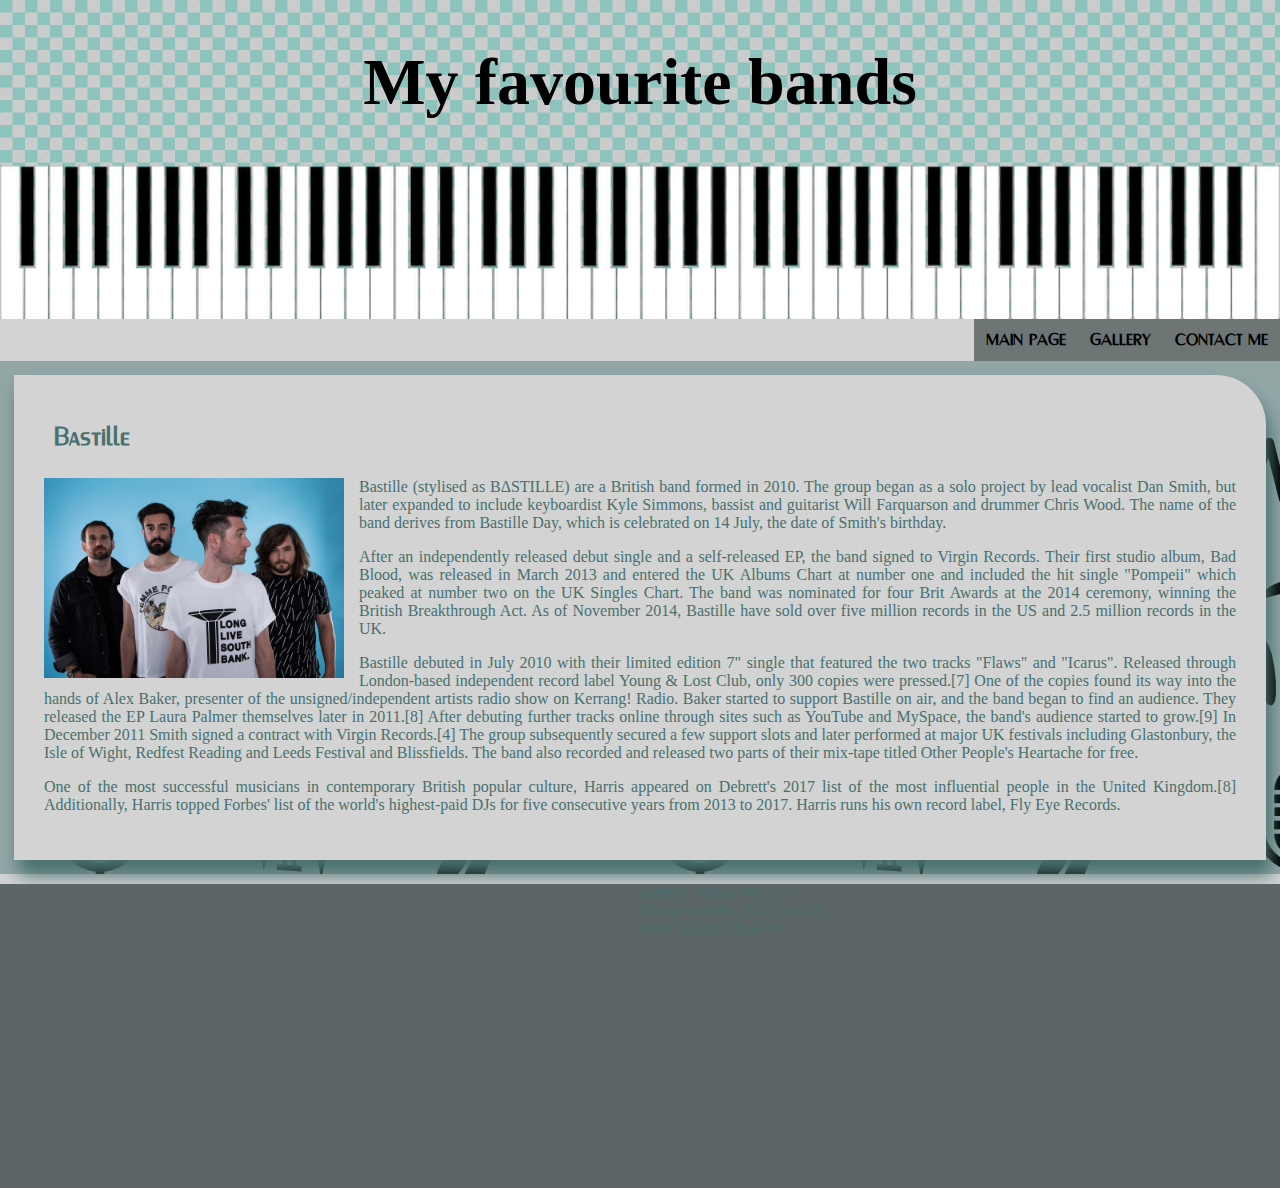
<file: bastille.html>
<!DOCTYPE html>
<html lang="">
<head>
    <meta charset="utf-8">
    <meta name="viewport" content="width=device-width, initial-scale=1.0">
    <title></title>
    <link rel="stylesheet" href="css/layout.css">
     <link rel="stylesheet" href="css/nav.css">
     <link rel="stylesheet" href="css/style.css">
</head>
    <style>


    </style>

<body>
    <header class="col12">
        <h1>My favourite bands</h1>
        <img  class="firstLogo" src="images/keyboard.png" >
    </header>
    <nav class="scol12 mcol12">
        <ul>
            <li><a href=index.html>Main Page</a></li>
            <li><a href=gallery.html>Gallery</a></li>
            <li><a href=contactme.html>Contact me</a></li>
        </ul>
    </nav>
    <div class="row">
        <section class="scol12 mcol12">
            <div class="row">
                <article class="scol12 mcol12">
                    <div class="box">
                    <h1 class="artitle">Bastille</h1>
                    <img class="articlePhoto" src="images/bastille.jpg" style="float: left">
                    <p>Bastille (stylised as BΔSTILLE) are a British band formed in 2010. The group began as a solo project by lead vocalist Dan Smith, but later expanded to include keyboardist Kyle Simmons, bassist and guitarist Will Farquarson and drummer Chris Wood. The name of the band derives from Bastille Day, which is celebrated on 14 July, the date of Smith's birthday.</p>
                    <p>After an independently released debut single and a self-released EP, the band signed to Virgin Records. Their first studio album, Bad Blood, was released in March 2013 and entered the UK Albums Chart at number one and included the hit single "Pompeii" which peaked at number two on the UK Singles Chart. The band was nominated for four Brit Awards at the 2014 ceremony, winning the British Breakthrough Act. As of November 2014, Bastille have sold over five million records in the US and 2.5 million records in the UK.</p>
                    <p>Bastille debuted in July 2010 with their limited edition 7" single that featured the two tracks "Flaws" and "Icarus". Released through London-based independent record label Young & Lost Club, only 300 copies were pressed.[7] One of the copies found its way into the hands of Alex Baker, presenter of the unsigned/independent artists radio show on Kerrang! Radio. Baker started to support Bastille on air, and the band began to find an audience. They released the EP Laura Palmer themselves later in 2011.[8] After debuting further tracks online through sites such as YouTube and MySpace, the band's audience started to grow.[9] In December 2011 Smith signed a contract with Virgin Records.[4] The group subsequently secured a few support slots and later performed at major UK festivals including Glastonbury, the Isle of Wight, Redfest Reading and Leeds Festival and Blissfields. The band also recorded and released two parts of their mix-tape titled Other People's Heartache for free.</p>
                    <p>One of the most successful musicians in contemporary British popular culture, Harris appeared on Debrett's 2017 list of the most influential people in the United Kingdom.[8] Additionally, Harris topped Forbes' list of the world's highest-paid DJs for five consecutive years from 2013 to 2017. Harris runs his own record label, Fly Eye Records.</p>
                    </div>
                </article>

            </div>
        </section>
    </div>
    <div class="row">
        <footer class="scol12 mcol12">
            <div class="row">
                <div class="scol12 mcol6">
                    <div class="mapbox"><iframe src="https://www.google.com/maps/embed?pb=!1m18!1m12!1m3!1d2302.4001530043024!2d25.265623315892086!3d54.75535088029849!2m3!1f0!2f0!3f0!3m2!1i1024!2i768!4f13.1!3m3!1m2!1s0x46dd90e34177b4cd%3A0xe6b29d0e8d06f12c!2sFizik%C5%B3+g.+55%2C+Vilnius+08426!5e0!3m2!1sen!2slt!4v1544373130482" width="400" height="300" frameborder="0" style="border:0" allowfullscreen></iframe></div>
                </div>
                <div class="scol12 mcol6">
                    <adress>
                       Adress: Fizikų str. 55<br>
                        Phone number: 852345678<br>
                        Email: inga@school.lt <br>
                    </adress>
                </div>
            </div>
        </footer>
    </div>
   <script type="text/javascript" src="js/jquery-3.3.1.js"></script>
   <script>

    </script>
</body>
</html>
</file>
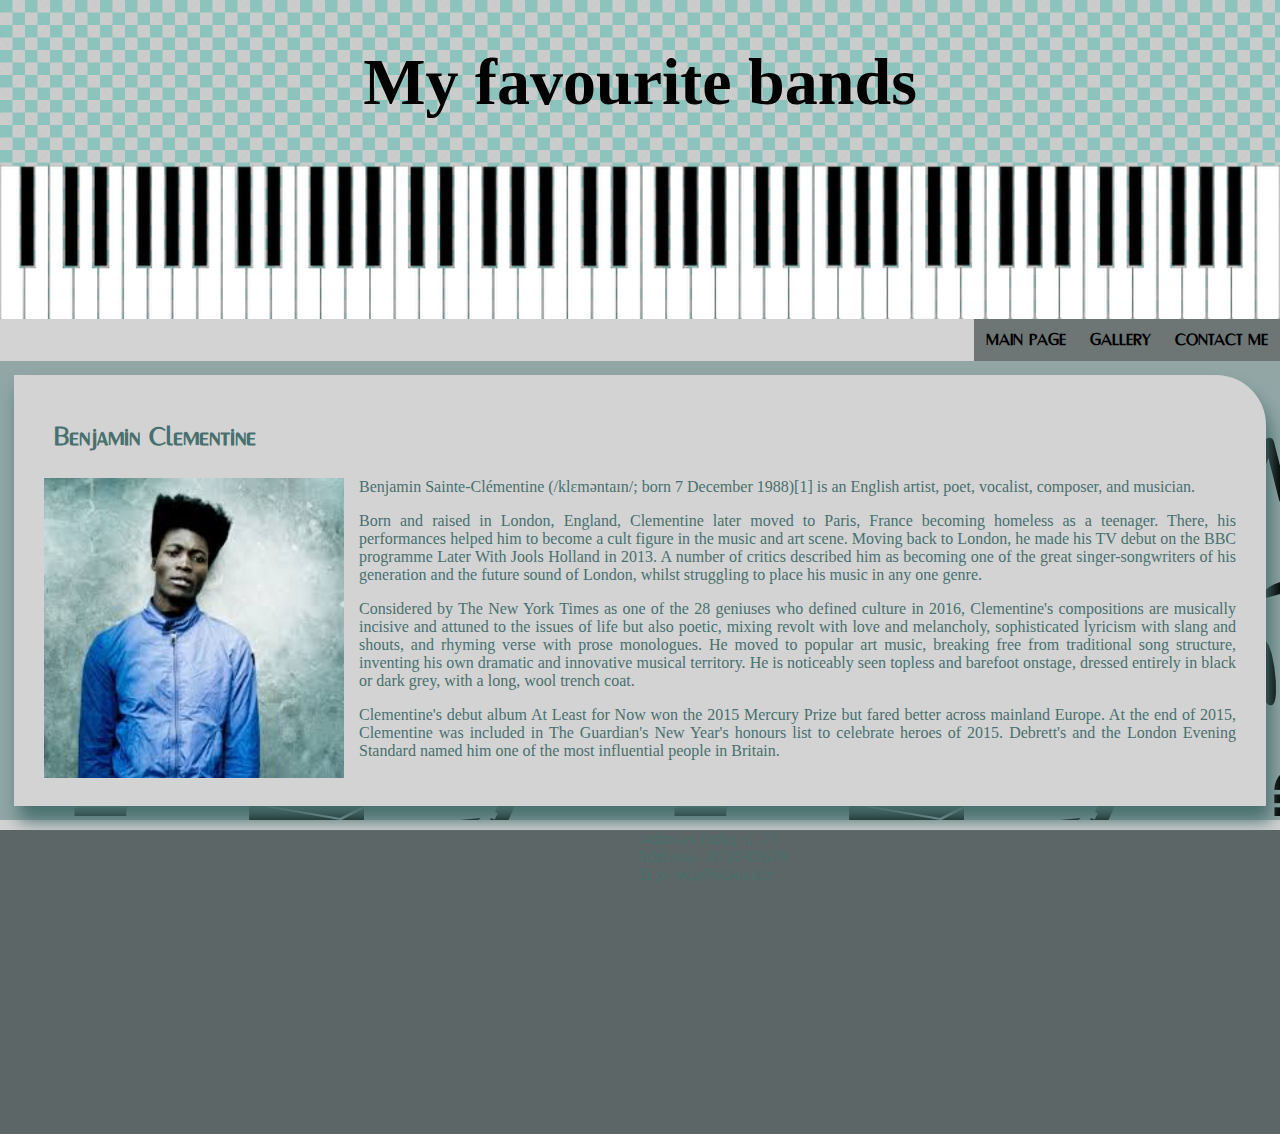
<file: benjamin.html>
<!DOCTYPE html>
<html lang="">
<head>
    <meta charset="utf-8">
    <meta name="viewport" content="width=device-width, initial-scale=1.0">
    <title></title>
    <link rel="stylesheet" href="css/layout.css">
     <link rel="stylesheet" href="css/nav.css">
     <link rel="stylesheet" href="css/style.css">
</head>
    <style>


    </style>

<body>
    <header class="col12">
        <h1>My favourite bands</h1>
        <img  class="firstLogo" src="images/keyboard.png" >
    </header>
    <nav class="scol12 mcol12">
        <ul>
            <li><a href=index.html>Main Page</a></li>
            <li><a href=gallery.html>Gallery</a></li>
            <li><a href=contactme.html>Contact me</a></li>
        </ul>
    </nav>
    <div class="row">
        <section class="scol12 mcol12">
            <div class="row">
                <article class="scol12 mcol12">
                    <div class="box">
                    <h1 class="artitle">Benjamin Clementine</h1>
                    <img class="articlePhoto" src="images/benjamin.jpg" style="float: left">
                    <p>Benjamin Sainte-Clémentine (/klɛməntaɪn/; born 7 December 1988)[1] is an English artist, poet, vocalist, composer, and musician.</p>
                    <p>Born and raised in London, England, Clementine later moved to Paris, France becoming homeless as a teenager. There, his performances helped him to become a cult figure in the music and art scene. Moving back to London, he made his TV debut on the BBC programme Later With Jools Holland in 2013. A number of critics described him as becoming one of the great singer-songwriters of his generation and the future sound of London, whilst struggling to place his music in any one genre.</p>
                    <p>Considered by The New York Times as one of the 28 geniuses who defined culture in 2016, Clementine's compositions are musically incisive and attuned to the issues of life but also poetic, mixing revolt with love and melancholy, sophisticated lyricism with slang and shouts, and rhyming verse with prose monologues. He moved to popular art music, breaking free from traditional song structure, inventing his own dramatic and innovative musical territory. He is noticeably seen topless and barefoot onstage, dressed entirely in black or dark grey, with a long, wool trench coat.</p>
                    <p>Clementine's debut album At Least for Now won the 2015 Mercury Prize but fared better across mainland Europe. At the end of 2015, Clementine was included in The Guardian's New Year's honours list to celebrate heroes of 2015. Debrett's and the London Evening Standard named him one of the most influential people in Britain.</p>
                    </div>
                </article>

            </div>
        </section>
    </div>
    <div class="row">
        <footer class="scol12 mcol12">
            <div class="row">
                <div class="scol12 mcol6">
                    <div class="mapbox"><iframe src="https://www.google.com/maps/embed?pb=!1m18!1m12!1m3!1d2302.4001530043024!2d25.265623315892086!3d54.75535088029849!2m3!1f0!2f0!3f0!3m2!1i1024!2i768!4f13.1!3m3!1m2!1s0x46dd90e34177b4cd%3A0xe6b29d0e8d06f12c!2sFizik%C5%B3+g.+55%2C+Vilnius+08426!5e0!3m2!1sen!2slt!4v1544373130482" width="400" height="300" frameborder="0" style="border:0" allowfullscreen></iframe></div>
                </div>
                <div class="scol12 mcol6">
                    <adress>
                       Adresas Fizikų g. 55<br>
                        Telefonas: 852345678<br>
                        El p: inga@school.lt <br>
                    </adress>
                </div>
            </div>
        </footer>
    </div>
   <script type="text/javascript" src="js/jquery-3.3.1.js"></script>
   <script>

    </script>
</body>
</html>
</file>
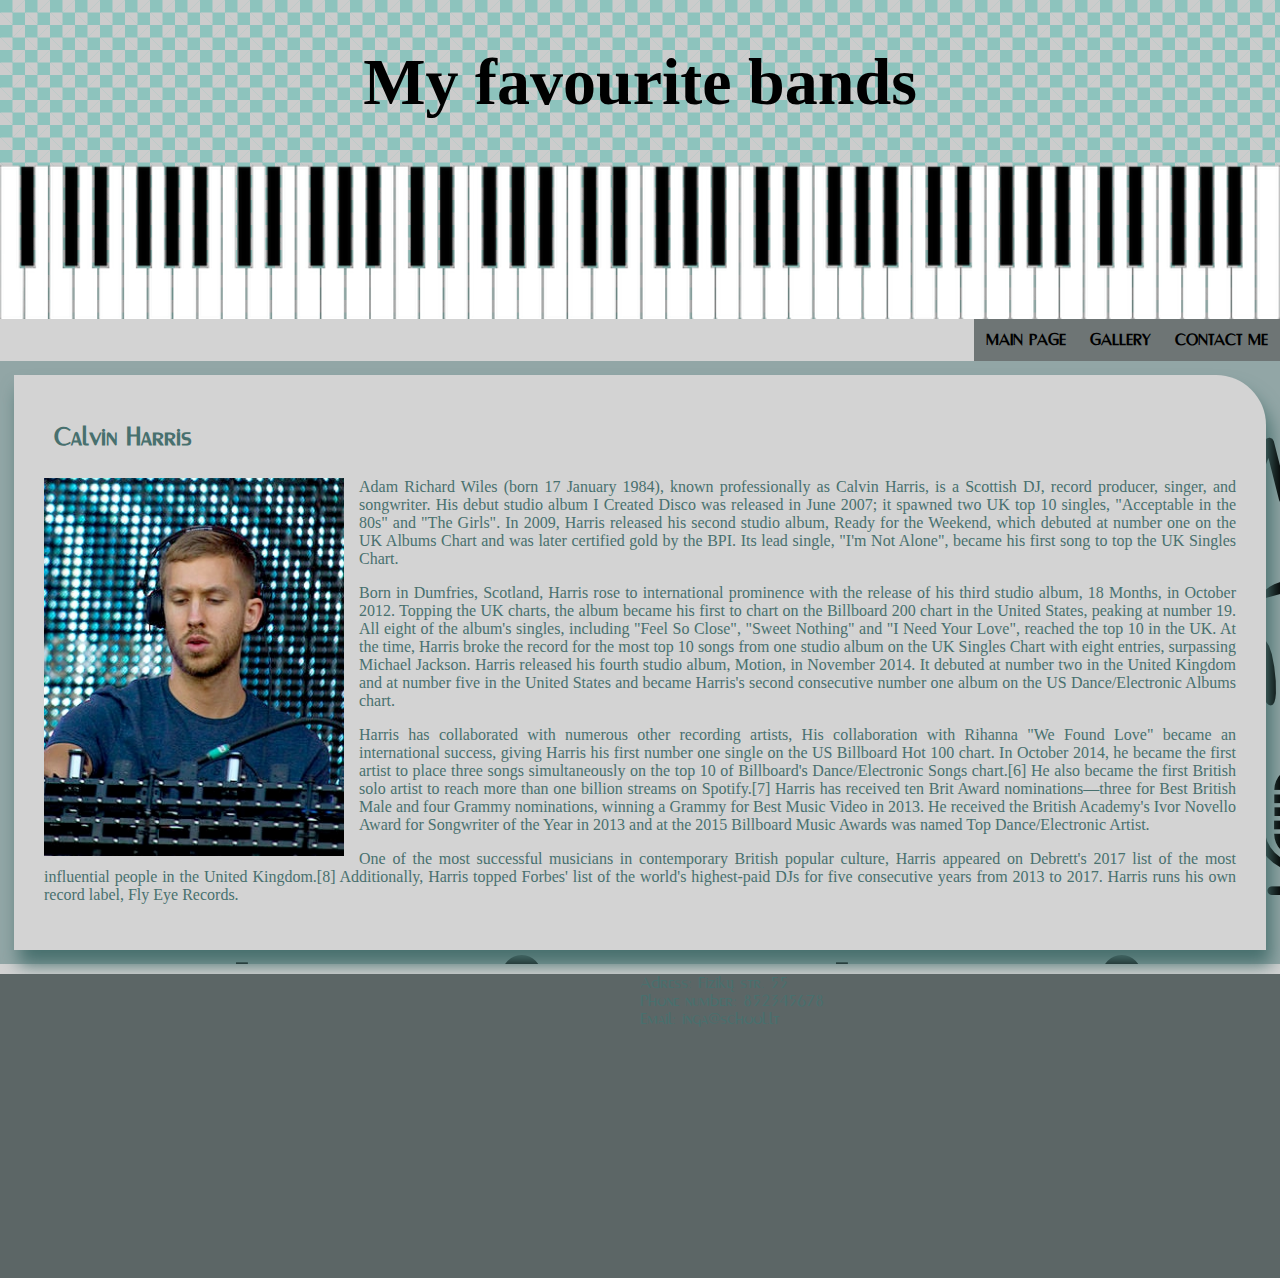
<file: calvinharris.html>
<!DOCTYPE html>
<html lang="">
<head>
    <meta charset="utf-8">
    <meta name="viewport" content="width=device-width, initial-scale=1.0">
    <title></title>
    <link rel="stylesheet" href="css/layout.css">
     <link rel="stylesheet" href="css/nav.css">
     <link rel="stylesheet" href="css/style.css">
</head>
    <style>


    </style>

<body>
    <header class="col12">
        <h1>My favourite bands</h1>
        <img  class="firstLogo" src="images/keyboard.png" >
    </header>
    <nav class="scol12 mcol12">
        <ul>
            <li><a href=index.html>Main Page</a></li>
            <li><a href=gallery.html>Gallery</a></li>
            <li><a href=contactme.html>Contact me</a></li>
        </ul>
    </nav>
    <div class="row">
        <section class="scol12 mcol12">
            <div class="row">
                <article class="scol12 mcol12">
                    <div class="box">
                    <h1 class="artitle">Calvin Harris</h1>
                    <img class="articlePhoto" src="images/calvinharris.jpg" style="float: left">
                    <p>Adam Richard Wiles (born 17 January 1984), known professionally as Calvin Harris, is a Scottish DJ, record producer, singer, and songwriter. His debut studio album I Created Disco was released in June 2007; it spawned two UK top 10 singles, "Acceptable in the 80s" and "The Girls". In 2009, Harris released his second studio album, Ready for the Weekend, which debuted at number one on the UK Albums Chart and was later certified gold by the BPI. Its lead single, "I'm Not Alone", became his first song to top the UK Singles Chart.</p>
                    <p>Born in Dumfries, Scotland, Harris rose to international prominence with the release of his third studio album, 18 Months, in October 2012. Topping the UK charts, the album became his first to chart on the Billboard 200 chart in the United States, peaking at number 19. All eight of the album's singles, including "Feel So Close", "Sweet Nothing" and "I Need Your Love", reached the top 10 in the UK. At the time, Harris broke the record for the most top 10 songs from one studio album on the UK Singles Chart with eight entries, surpassing Michael Jackson. Harris released his fourth studio album, Motion, in November 2014. It debuted at number two in the United Kingdom and at number five in the United States and became Harris's second consecutive number one album on the US Dance/Electronic Albums chart.</p>
                    <p>Harris has collaborated with numerous other recording artists, His collaboration with Rihanna "We Found Love" became an international success, giving Harris his first number one single on the US Billboard Hot 100 chart. In October 2014, he became the first artist to place three songs simultaneously on the top 10 of Billboard's Dance/Electronic Songs chart.[6] He also became the first British solo artist to reach more than one billion streams on Spotify.[7] Harris has received ten Brit Award nominations—three for Best British Male and four Grammy nominations, winning a Grammy for Best Music Video in 2013. He received the British Academy's Ivor Novello Award for Songwriter of the Year in 2013 and at the 2015 Billboard Music Awards was named Top Dance/Electronic Artist.</p>
                    <p>One of the most successful musicians in contemporary British popular culture, Harris appeared on Debrett's 2017 list of the most influential people in the United Kingdom.[8] Additionally, Harris topped Forbes' list of the world's highest-paid DJs for five consecutive years from 2013 to 2017. Harris runs his own record label, Fly Eye Records.</p>
                    </div>
                </article>

            </div>
        </section>
    </div>
    <div class="row">
        <footer class="scol12 mcol12">
            <div class="row">
                <div class="scol12 mcol6">
                    <div class="mapbox"><iframe src="https://www.google.com/maps/embed?pb=!1m18!1m12!1m3!1d2302.4001530043024!2d25.265623315892086!3d54.75535088029849!2m3!1f0!2f0!3f0!3m2!1i1024!2i768!4f13.1!3m3!1m2!1s0x46dd90e34177b4cd%3A0xe6b29d0e8d06f12c!2sFizik%C5%B3+g.+55%2C+Vilnius+08426!5e0!3m2!1sen!2slt!4v1544373130482" width="400" height="300" frameborder="0" style="border:0" allowfullscreen></iframe></div>
                </div>
                <div class="scol12 mcol6">
                    <adress>
                        Adress: Fizikų str. 55<br>
                        Phone number: 852345678<br>
                        Email: inga@school.lt <br>
                    </adress>
                </div>
            </div>
        </footer>
    </div>
   <script type="text/javascript" src="js/jquery-3.3.1.js"></script>
   <script>

    </script>
</body>
</html>
</file>
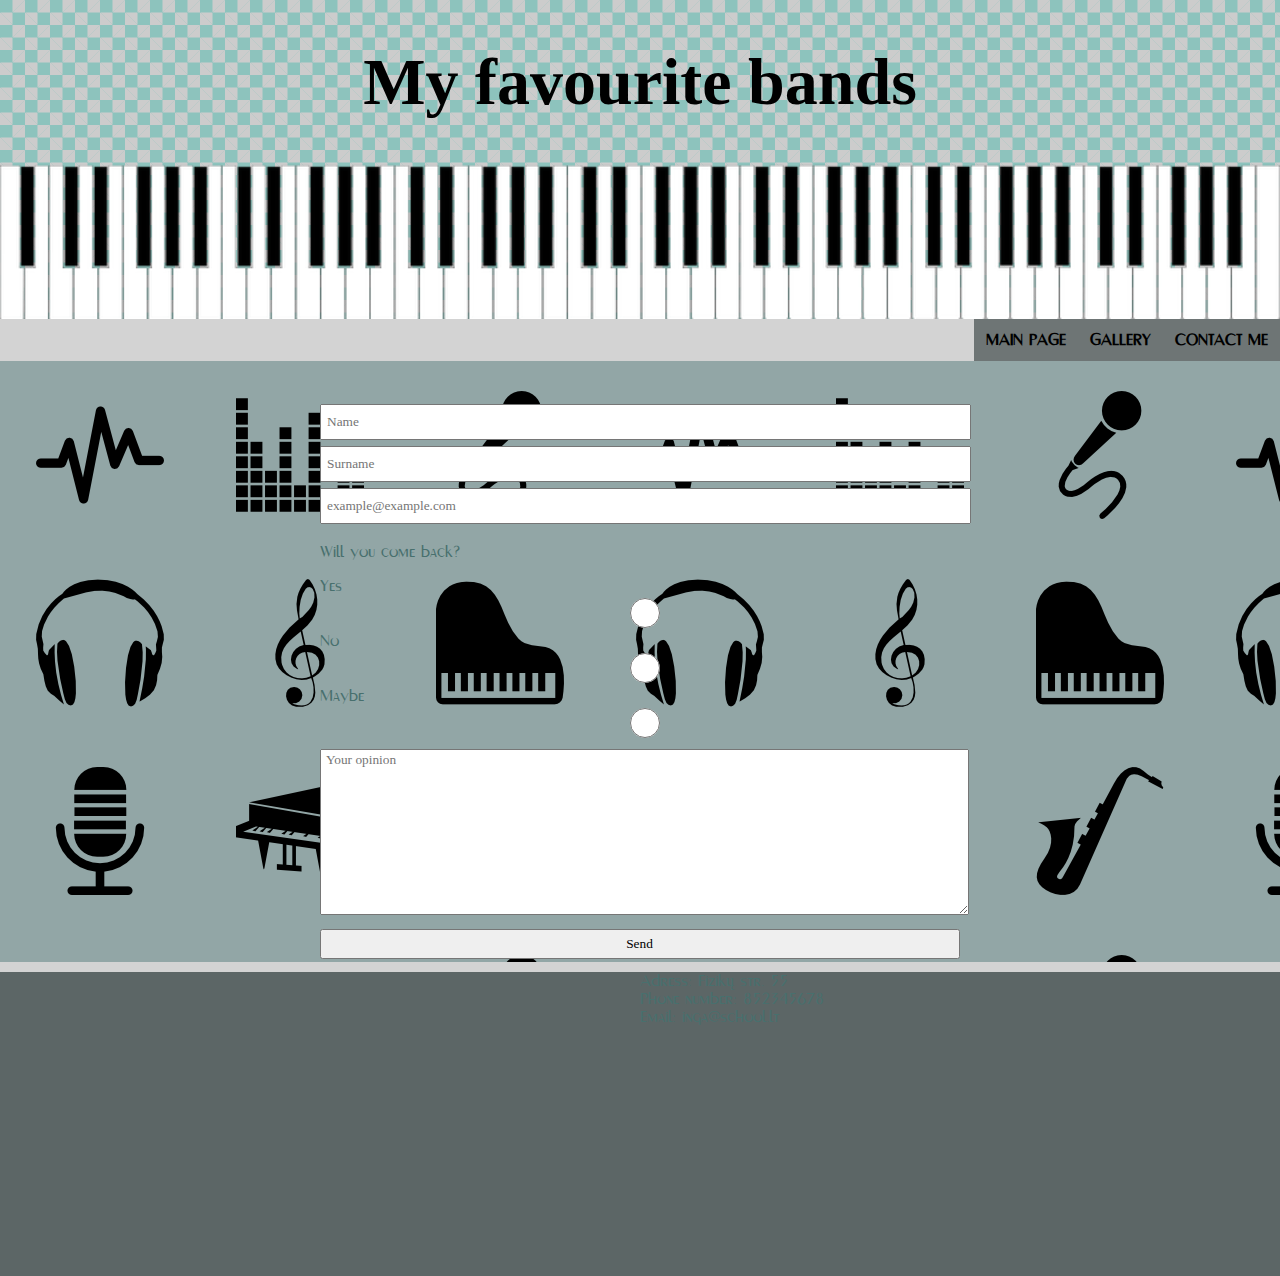
<file: contactme.html>
<!DOCTYPE html>
<html lang="">
<head>
    <meta charset="utf-8">
    <meta name="viewport" content="width=device-width, initial-scale=1.0">
    <title></title>
    <link rel="stylesheet" href="css/layout.css">
     <link rel="stylesheet" href="css/nav.css">
     <link rel="stylesheet" href="css/style.css">
</head>
    <style>


    </style>

<body>
    <header class="col12">
        <h1>My favourite bands</h1>
        <img  class="firstLogo" src="images/keyboard.png" >
    </header>
    <nav class="scol12 mcol12">
        <ul>
            <li><a href=index.html>Main Page</a></li>
            <li><a href=gallery.html>Gallery</a></li>
            <li><a href=contactme.html>Contact me</a></li>
        </ul>
    </nav>
    <div class="row">
        <section class="scol12 mcol12">
            <div></div>

            <div class="scol6 mcol6 center">
                <form>
                    <input type="text" id="firstname" placeholder="Name" class="width100">
                    <input type="text" id="lastname" placeholder="Surname" class="width100">
                    <input type="text" id="lastname" placeholder="example@example.com" class="width100">

                        <p>Will you come back?</p>
                        Yes<input type="radio" name="visit" value="yes">
                        No<input type="radio" name="visit" valuo="no">
                        Maybe <input type="radio" name="visit" valuo="maybe">


                    <textarea rows="10" cols="80" name="opinion" placeholder="Your opinion"></textarea>
                    <input class="button width100" type="submit" value="Send">
                </form>
            </div>

        </section>
    </div>
    <div class="row">
        <footer class="scol12 mcol12">
            <div class="row">
                <div class="scol12 mcol6">
                    <div class="mapbox"><iframe src="https://www.google.com/maps/embed?pb=!1m18!1m12!1m3!1d2302.4001530043024!2d25.265623315892086!3d54.75535088029849!2m3!1f0!2f0!3f0!3m2!1i1024!2i768!4f13.1!3m3!1m2!1s0x46dd90e34177b4cd%3A0xe6b29d0e8d06f12c!2sFizik%C5%B3+g.+55%2C+Vilnius+08426!5e0!3m2!1sen!2slt!4v1544373130482" width="400" height="300" frameborder="0" style="border:0" allowfullscreen></iframe></div>
                </div>
                <div class="scol12 mcol6">
                    <adress>
                        Adress: Fizikų str. 55<br>
                        Phone number: 852345678<br>
                        Email: inga@school.lt <br>
                    </adress>
                </div>
            </div>
        </footer>
    </div>
   <script type="text/javascript" src="js/jquery-3.3.1.js"></script>
    <script>

    </script>
</body>
</html>
</file>
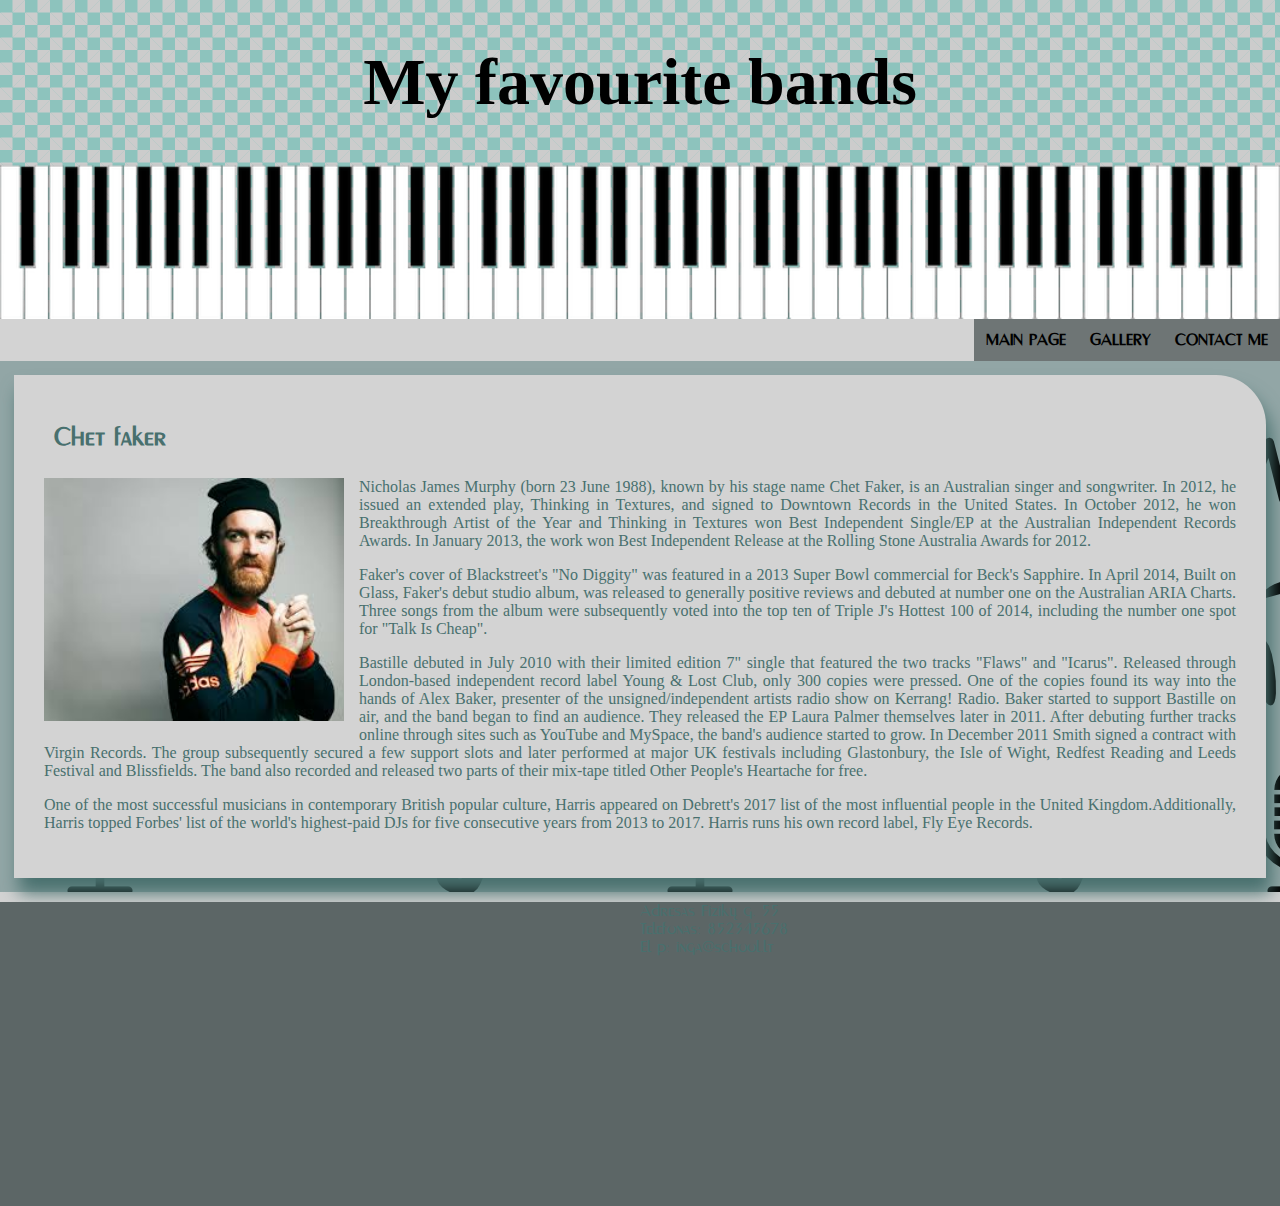
<file: faker.html>
<!DOCTYPE html>
<html lang="">
<head>
    <meta charset="utf-8">
    <meta name="viewport" content="width=device-width, initial-scale=1.0">
    <title></title>
    <link rel="stylesheet" href="css/layout.css">
     <link rel="stylesheet" href="css/nav.css">
     <link rel="stylesheet" href="css/style.css">
</head>
    <style>


    </style>

<body>
    <header class="col12">
        <h1>My favourite bands</h1>
        <img  class="firstLogo" src="images/keyboard.png" >
    </header>
    <nav class="scol12 mcol12">
        <ul>
            <li><a href=index.html>Main Page</a></li>
            <li><a href=gallery.html>Gallery</a></li>
            <li><a href=contactme.html>Contact me</a></li>
        </ul>
    </nav>
    <div class="row">
        <section class="scol12 mcol12">
            <div class="row">
                <article class="scol12 mcol12">
                    <div class="box">
                    <h1 class="artitle">Chet faker</h1>
                    <img class="articlePhoto" src="images/faker.jpg" style="float: left">
                    <p>Nicholas James Murphy (born 23 June 1988), known by his stage name Chet Faker, is an Australian singer and songwriter. In 2012, he issued an extended play, Thinking in Textures, and signed to Downtown Records in the United States. In October 2012, he won Breakthrough Artist of the Year and Thinking in Textures won Best Independent Single/EP at the Australian Independent Records Awards. In January 2013, the work won Best Independent Release at the Rolling Stone Australia Awards for 2012.</p>
                    <p>Faker's cover of Blackstreet's "No Diggity" was featured in a 2013 Super Bowl commercial for Beck's Sapphire. In April 2014, Built on Glass, Faker's debut studio album, was released to generally positive reviews and debuted at number one on the Australian ARIA Charts. Three songs from the album were subsequently voted into the top ten of Triple J's Hottest 100 of 2014, including the number one spot for "Talk Is Cheap".</p>
                    <p>Bastille debuted in July 2010 with their limited edition 7" single that featured the two tracks "Flaws" and "Icarus". Released through London-based independent record label Young & Lost Club, only 300 copies were pressed. One of the copies found its way into the hands of Alex Baker, presenter of the unsigned/independent artists radio show on Kerrang! Radio. Baker started to support Bastille on air, and the band began to find an audience. They released the EP Laura Palmer themselves later in 2011. After debuting further tracks online through sites such as YouTube and MySpace, the band's audience started to grow. In December 2011 Smith signed a contract with Virgin Records. The group subsequently secured a few support slots and later performed at major UK festivals including Glastonbury, the Isle of Wight, Redfest Reading and Leeds Festival and Blissfields. The band also recorded and released two parts of their mix-tape titled Other People's Heartache for free.</p>
                    <p>One of the most successful musicians in contemporary British popular culture, Harris appeared on Debrett's 2017 list of the most influential people in the United Kingdom.Additionally, Harris topped Forbes' list of the world's highest-paid DJs for five consecutive years from 2013 to 2017. Harris runs his own record label, Fly Eye Records.</p>
                    </div>
                </article>

            </div>
        </section>
    </div>
    <div class="row">
        <footer class="scol12 mcol12">
            <div class="row">
                <div class="scol12 mcol6">
                    <div class="mapbox"><iframe src="https://www.google.com/maps/embed?pb=!1m18!1m12!1m3!1d2302.4001530043024!2d25.265623315892086!3d54.75535088029849!2m3!1f0!2f0!3f0!3m2!1i1024!2i768!4f13.1!3m3!1m2!1s0x46dd90e34177b4cd%3A0xe6b29d0e8d06f12c!2sFizik%C5%B3+g.+55%2C+Vilnius+08426!5e0!3m2!1sen!2slt!4v1544373130482" width="400" height="300" frameborder="0" style="border:0" allowfullscreen></iframe></div>
                </div>
                <div class="scol12 mcol6">
                    <adress>
                       Adresas Fizikų g. 55<br>
                        Telefonas: 852345678<br>
                        El p: inga@school.lt <br>
                    </adress>
                </div>
            </div>
        </footer>
    </div>
   <script type="text/javascript" src="js/jquery-3.3.1.js"></script>
   <script>

    </script>
</body>
</html>
</file>
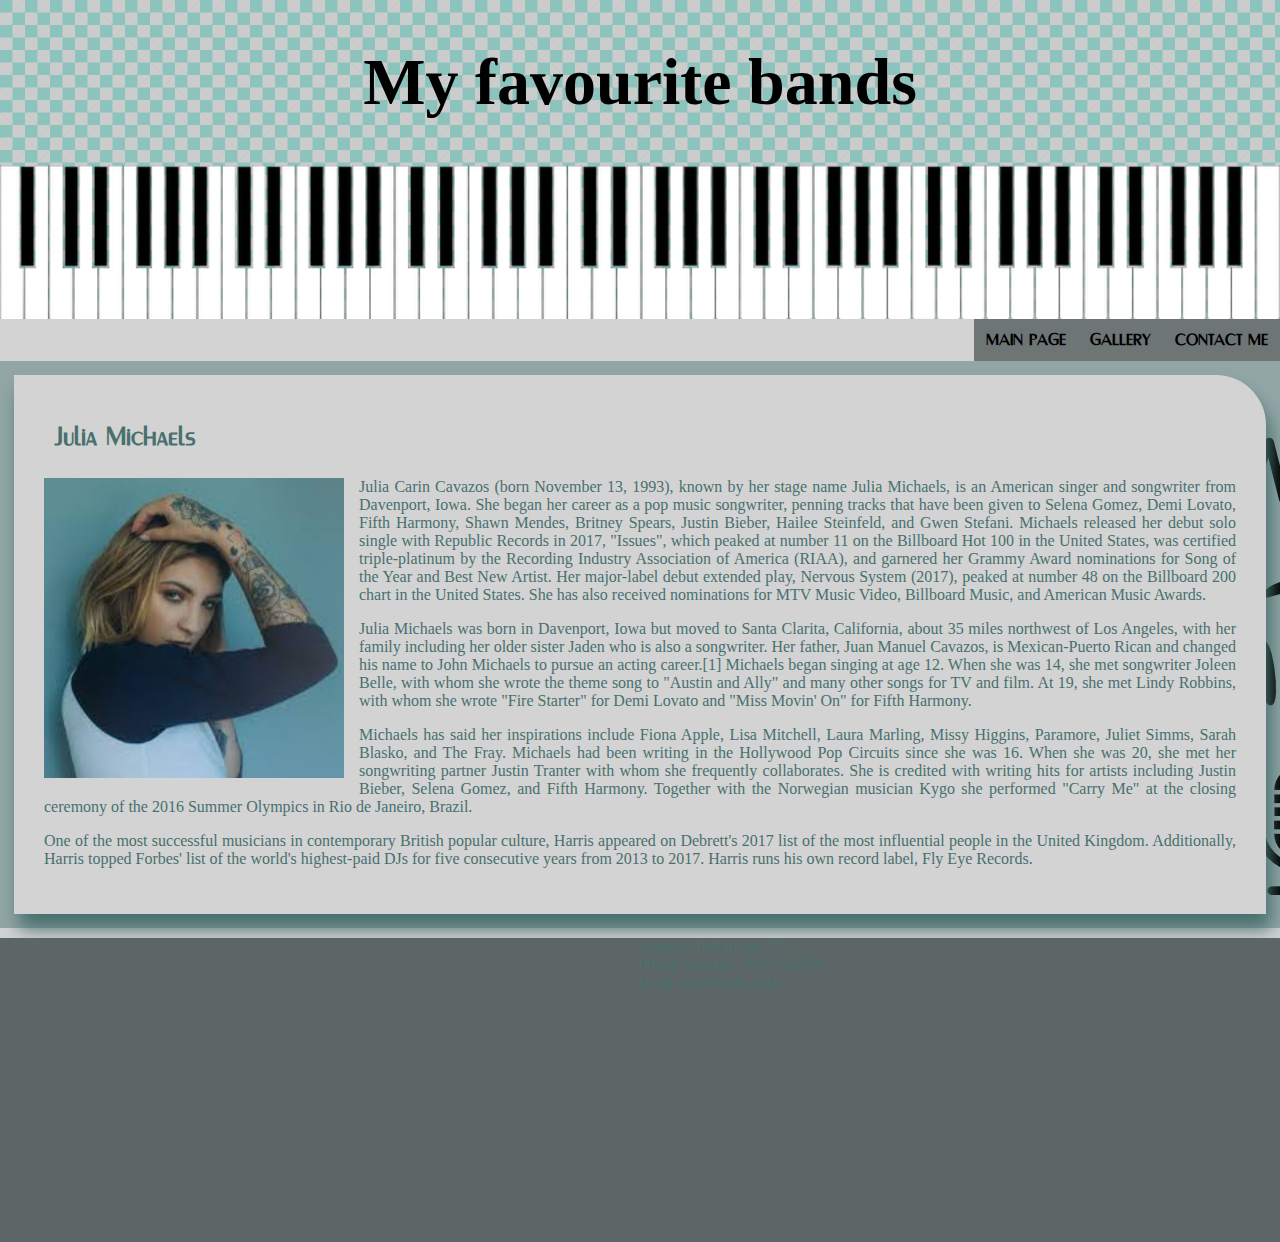
<file: julia.html>
<!DOCTYPE html>
<html lang="">
<head>
    <meta charset="utf-8">
    <meta name="viewport" content="width=device-width, initial-scale=1.0">
    <title></title>
    <link rel="stylesheet" href="css/layout.css">
     <link rel="stylesheet" href="css/nav.css">
     <link rel="stylesheet" href="css/style.css">
</head>
    <style>


    </style>

<body>
    <header class="col12">
        <h1>My favourite bands</h1>
        <img  class="firstLogo" src="images/keyboard.png" >
    </header>
    <nav class="scol12 mcol12">
        <ul>
            <li><a href=index.html>Main Page</a></li>
            <li><a href=gallery.html>Gallery</a></li>
            <li><a href=contactme.html>Contact me</a></li>
        </ul>
    </nav>
    <div class="row">
        <section class="scol12 mcol12">
            <div class="row">
                <article class="scol12 mcol12">
                    <div class="box">
                    <h1 class="artitle">Julia Michaels</h1>
                    <img class="articlePhoto" src="images/julia.jpg" style="float: left">
                    <p>Julia Carin Cavazos (born November 13, 1993), known by her stage name Julia Michaels, is an American singer and songwriter from Davenport, Iowa. She began her career as a pop music songwriter, penning tracks that have been given to Selena Gomez, Demi Lovato, Fifth Harmony, Shawn Mendes, Britney Spears, Justin Bieber, Hailee Steinfeld, and Gwen Stefani. Michaels released her debut solo single with Republic Records in 2017, "Issues", which peaked at number 11 on the Billboard Hot 100 in the United States, was certified triple-platinum by the Recording Industry Association of America (RIAA), and garnered her Grammy Award nominations for Song of the Year and Best New Artist. Her major-label debut extended play, Nervous System (2017), peaked at number 48 on the Billboard 200 chart in the United States. She has also received nominations for MTV Music Video, Billboard Music, and American Music Awards.</p>
                    <p>Julia Michaels was born in Davenport, Iowa but moved to Santa Clarita, California, about 35 miles northwest of Los Angeles, with her family including her older sister Jaden who is also a songwriter. Her father, Juan Manuel Cavazos, is Mexican-Puerto Rican and changed his name to John Michaels to pursue an acting career.[1] Michaels began singing at age 12. When she was 14, she met songwriter Joleen Belle, with whom she wrote the theme song to "Austin and Ally" and many other songs for TV and film. At 19, she met Lindy Robbins, with whom she wrote "Fire Starter" for Demi Lovato and "Miss Movin' On" for Fifth Harmony.</p>
                    <p>Michaels has said her inspirations include Fiona Apple, Lisa Mitchell, Laura Marling, Missy Higgins, Paramore, Juliet Simms, Sarah Blasko, and The Fray.
                    Michaels had been writing in the Hollywood Pop Circuits since she was 16. When she was 20, she met her songwriting partner Justin Tranter with whom she frequently collaborates. She is credited with writing hits for artists including Justin Bieber, Selena Gomez, and Fifth Harmony. Together with the Norwegian musician Kygo she performed "Carry Me" at the closing ceremony of the 2016 Summer Olympics in Rio de Janeiro, Brazil.</p>
                    <p>One of the most successful musicians in contemporary British popular culture, Harris appeared on Debrett's 2017 list of the most influential people in the United Kingdom. Additionally, Harris topped Forbes' list of the world's highest-paid DJs for five consecutive years from 2013 to 2017. Harris runs his own record label, Fly Eye Records.</p>
                    </div>
                </article>

            </div>
        </section>
    </div>
    <div class="row">
        <footer class="scol12 mcol12">
            <div class="row">
                <div class="scol12 mcol6">
                    <div class="mapbox"><iframe src="https://www.google.com/maps/embed?pb=!1m18!1m12!1m3!1d2302.4001530043024!2d25.265623315892086!3d54.75535088029849!2m3!1f0!2f0!3f0!3m2!1i1024!2i768!4f13.1!3m3!1m2!1s0x46dd90e34177b4cd%3A0xe6b29d0e8d06f12c!2sFizik%C5%B3+g.+55%2C+Vilnius+08426!5e0!3m2!1sen!2slt!4v1544373130482" width="400" height="300" frameborder="0" style="border:0" allowfullscreen></iframe></div>
                </div>
                <div class="scol12 mcol6">
                   <adress>
                        Adress: Fizikų str. 55<br>
                        Phone number: 852345678<br>
                        Email: inga@school.lt <br>
                    </adress>
                </div>
            </div>
        </footer>
    </div>
   <script type="text/javascript" src="js/jquery-3.3.1.js"></script>
   <script>

    </script>
</body>
</html>
</file>
<file: css/layout.css>
@media screen and (max-width:800px){
    .videoBox{
        position: relative;
        width: 100%;
        height: 0;
        top:30%;
        transform: translateY(-30%);
        padding-bottom: 56.25%;
    }
    .video{
        position: absolute;
        top: 0;
        left: 0;
        width: 100%;
        height: 100%;
    }
    header{
    font-size: 23px;
    }
    .scol1{
    width: 8.33%;
    }
    .scol2{
     width: 16.66%;
    }
    .scol3{
        25%;
    }
    .scol4{
        width:33.33%;
    }
    .scol5{
        width: 41.66%;
    }
    .scol6{
        width: 50%;
    }
    .scol7{
        width: 58.33%;
    }
    .scol8
    {
        width: 66.66%;
    }
    .scol9
    {
        width: 75%;
    }
    .scol10
    {
        width: 83.33%;
    }
    .scol11{
        width: 91.66%;
    }
    .scol12{
        width: 100%;
    }

}
@media screen and (min-width:801px){
    section{
        background-image: url('../images/logo.png');
    }
    .videoBox, .video{
    display: block;
    margin: auto;
    position: relative;
    width:800px;
    height:450px;
    top: 40%;
    transform: translateY(-40%);
		}
    header{
        font-size: 33px;
        }
    .mcol1{
        width: 8.33%;
    }
    .mcol2{
       width: 16.66%;
    }
    .mcol3{
       width: 25%;
    }
    .mcol4{
        width:33.33%;
    }
    .mcol5{
        width: 41.66%;
    }
    .mcol6{
        width: 50%;
    }
    .mcol7{
        width: 58.33%;
    }
    .mcol8
    {
        width: 66.66%;
    }
    .mcol9
    {
        width: 75%;
    }
    .mcol10
    {
        width: 83.33%;
    }
    .mcol11{
        width: 91.66%;
    }
    .mcol12{
        width: 100%;
    }

}
@media screen and (max-width:1100px){
    .fullImg{
        display: block;
        margin: auto;
        position: relative;
        top: 50%;
        transform: translateY(-50%);
        width: 100%;
    }
}
@media screen and (min-width:1101px){
    .fullImg{
            display: block;
			margin: auto;
            margin-top: 30px;
            height: 85vh;
		}
}
.row{
    display: flex;
    flex-wrap: wrap;
</file>
<file: css/nav.css>
nav ul{
    margin-top: 0;
    margin-bottom: 0;
    list-style: none;
    display: flex;
    flex-wrap: wrap;
    justify-content: flex-end;
}
nav ul li{
    padding: 12px;
    color: black;
    background-color: rgba(85, 94, 94, 0.8);
}
nav ul li a{
    text-decoration: none;
    text-transform: uppercase;
    font-family: monterey;
    color: black;
    font-weight: bold;
}
nav ul :hover{
    background-color: black;
    color: rgb(82, 122, 125);
}
</file>
<file: css/style.css>
input:focus{
            border: 1px solid teal;
            outline: none;
        }
        input:required:focus,textarea:required:focus {
            border: 1px solid black;
            outline: none;
        }
        .copyw{
            margin-top: 5px;
            margin-bottom: 5px;
            margin-right: 20px;
            color: black;
        }
        .firstLogo{
            display: block;
            width:100%;
            min-height: 70px;
            margin: auto;
        }
        .topHeader{
            margin: auto;
            padding-left: 10px;
            padding-right: 10px;
            margin-top: 8px;
            margin-bottom: -5px;
        }
        .flexCenter{
            display:flex;
            justify-content: center;
        }
        .mediaLogo{
            margin-top: 0px;
            margin: 10px;
            width: 100px;
            height: 100px;
        }
        .flex{
            display: flex;
            justify-content: flex-end;
        }
        .container{
            display: flex;
            flex-wrap: wrap;
            background-color: lightgray;
        }
        [id^="theImg"]{
            width:255px;
            height: 155px;
            margin: 8px;
        }
        .modal{
            display: none;
			position: fixed;
			width: 100%;
			height: 100vh;
			background-color: rgba(0, 0, 0, 0.55);
			top: 0px;
		}
        input{
            height: 30px;
            margin-top: 3px;
            margin-bottom: 3px;
            font-family: 'Vidaloka', serif;
            padding-left: 5px;
        }
        .center{
            margin:auto;
            margin-top: 40px;
        }
        select{
            width: 100%;
        }
        textarea{
            width:100%;
            margin-top: 7px;
            margin-bottom: 7px;
            font-family: 'Vidaloka', serif;
            padding-left: 5px;
        }
        body{
            margin: 0;
            font-family: monterey;
             color:rgba(72, 112, 110, 1);
            background-color: lightgray;
        }
        header{
            background-color: rgba(12, 167, 149, 0.35);
            color:black;
            font-family: 'Gochi Hand', cursive;
            display: flex;
            flex-wrap: wrap;
            justify-content: center;
            text-align: center;
            margin-bottom: 0;
            margin-top: 0;
            background-image:
              linear-gradient(45deg, #ccc 25%, transparent 25%),
              linear-gradient(135deg, #ccc 25%, transparent 25%),
              linear-gradient(45deg, transparent 75%, #ccc 75%),
              linear-gradient(135deg, transparent 75%, #ccc 75%);
            background-size:25px 25px; /* Must be a square */
            background-position:0 0, 12.5px 0, 12.5px -12.5px, 0px 12.5px; /* Must be half of one side of the square */
        }
        @font-face {
            font-family: monterey;
            src:url(monterey.ttf);
        }
         footer{
             background-color: 	rgba(92, 102, 102, 1);
             margin: 0px;
        }
        .thumbnail{
            margin-bottom: 5px;
              }
        .firstImg{
            width: 25%;
            min-width: 100px;
            max-width: 130px;
            margin: 15px;
            margin-top: 0;
            margin-left: 0;
            margin-bottom: 5px;
        }
        article{
            font-family: 'Vidaloka', serif;
            font-weight:inherit;
        }
        .articlePhoto{
            width: 50%;
            max-width: 300px;
            margin: 15px;
            margin-top: 0;
            margin-left: 0;
            margin-bottom: 5px;
        }
        .box{
            background-color: lightgray;
            text-align: justify;
            padding: 30px;
            padding-top: 20px;
            margin: 14px;
            border-top-right-radius: 50px;
            box-shadow: 5px 15px 18px;
        }
        .artitle{
            font-family: monterey;
            text-align: left;
            font-size: 25px;
            padding: 10px;
        }
        button.play{
            background-image: url('../images/video.png');
        }
        button.readmore{
            background-image: url('../images/readmore.png');
        }
        button.gallery{
            background-image: url('../images/gallery.png');
        }
        input.send{
            background-image: url('../images/send.png');
        }
        button.gallery,button.readmore,button.play, input.send{
            border-radius: 5px;
            height: 50px;
            width: 85px;
            background-repeat:no-repeat;
            background-size:60px 40px;
            background-position: 10px center;
            margin: 2px;
            background-color: rgba(23, 155, 140, 0.41);
            color: teal;
        }
        button:hover, .button:hover{
            background-color: black;
            cursor: pointer;
        }
        input.send{
            width: 100%;
            color: black;
            font-family: monterey;
            text-decoration:overline;
            font-size: 16px;
            font-weight: bold;
            padding-left: 40px;
        }
        input{
            width:100%;
        }
        section{
            background-color:  rgb(82, 122, 122, 0.5);
/*            background-image: url('../images/logo.png');*/
/*            opacity: 0.5;*/
            margin: 0px;
            margin-top: 0;
            margin-bottom: 10px;
        }
</file>
